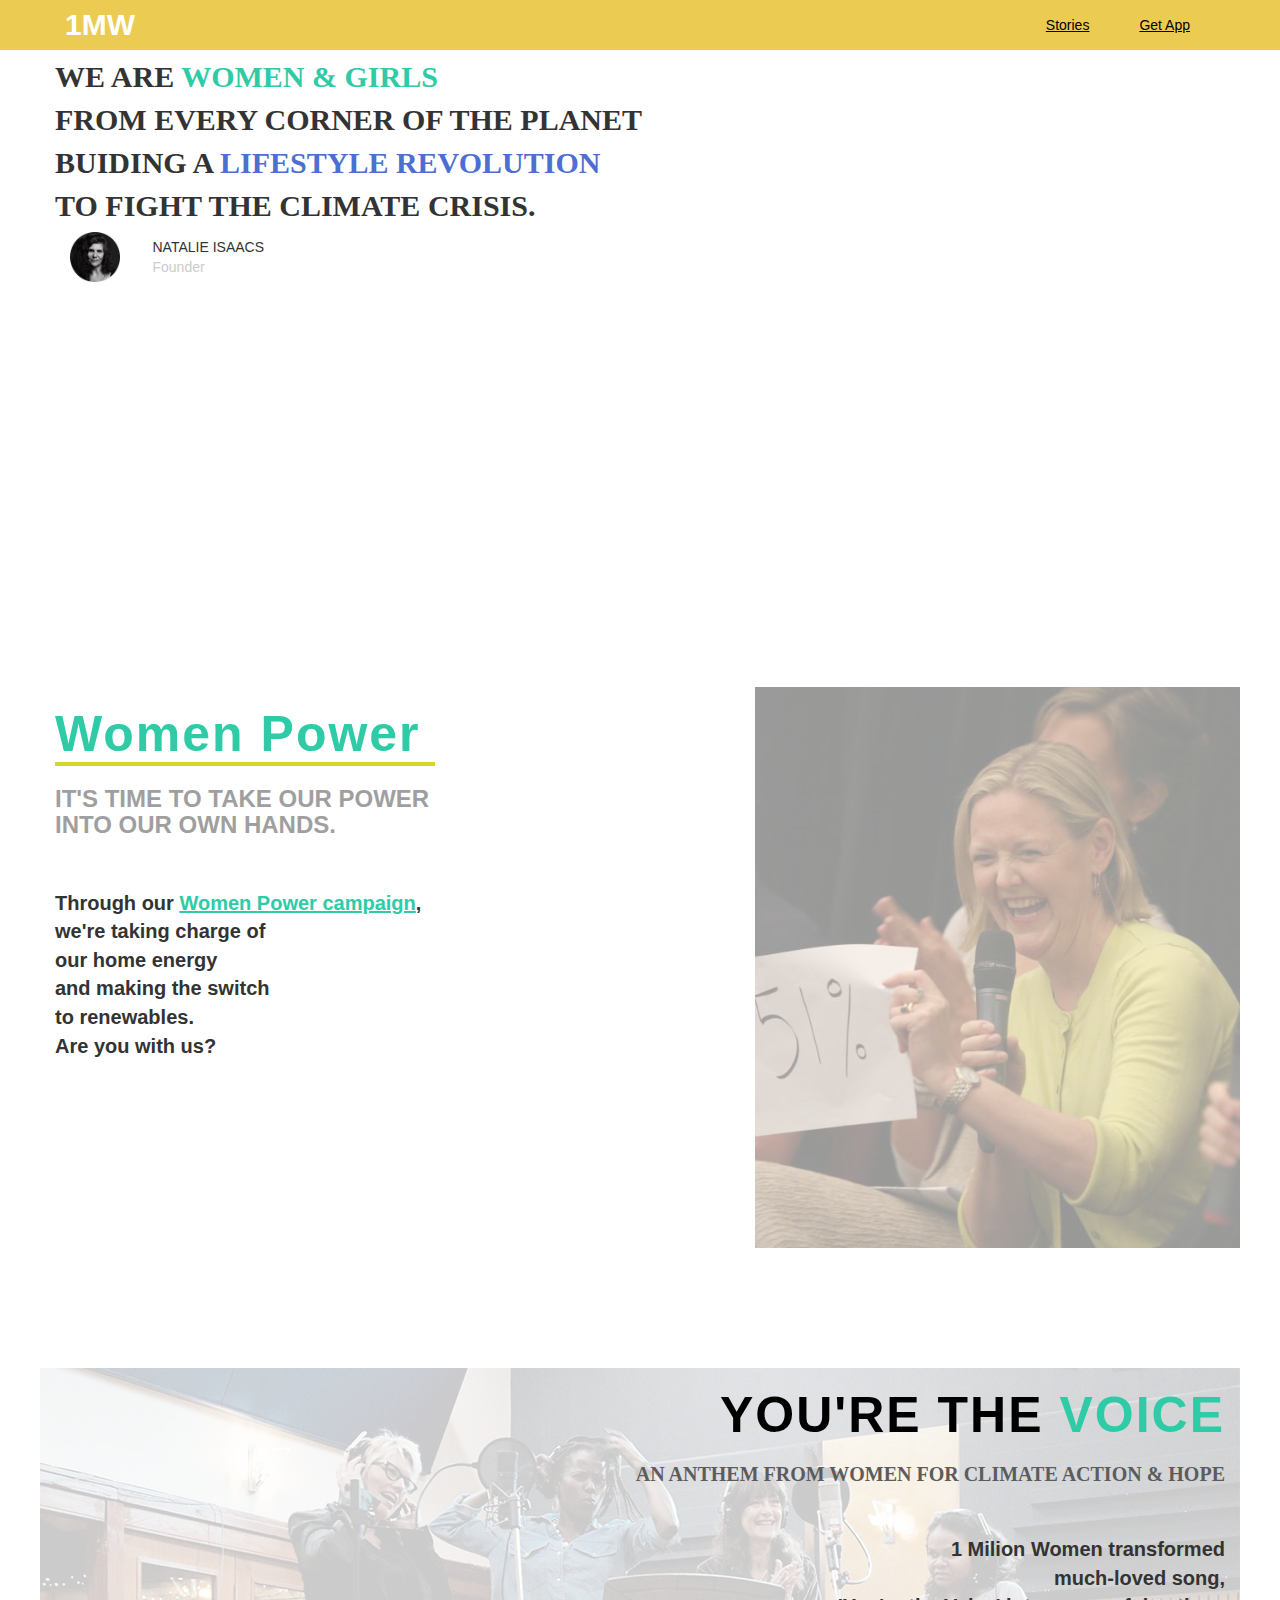
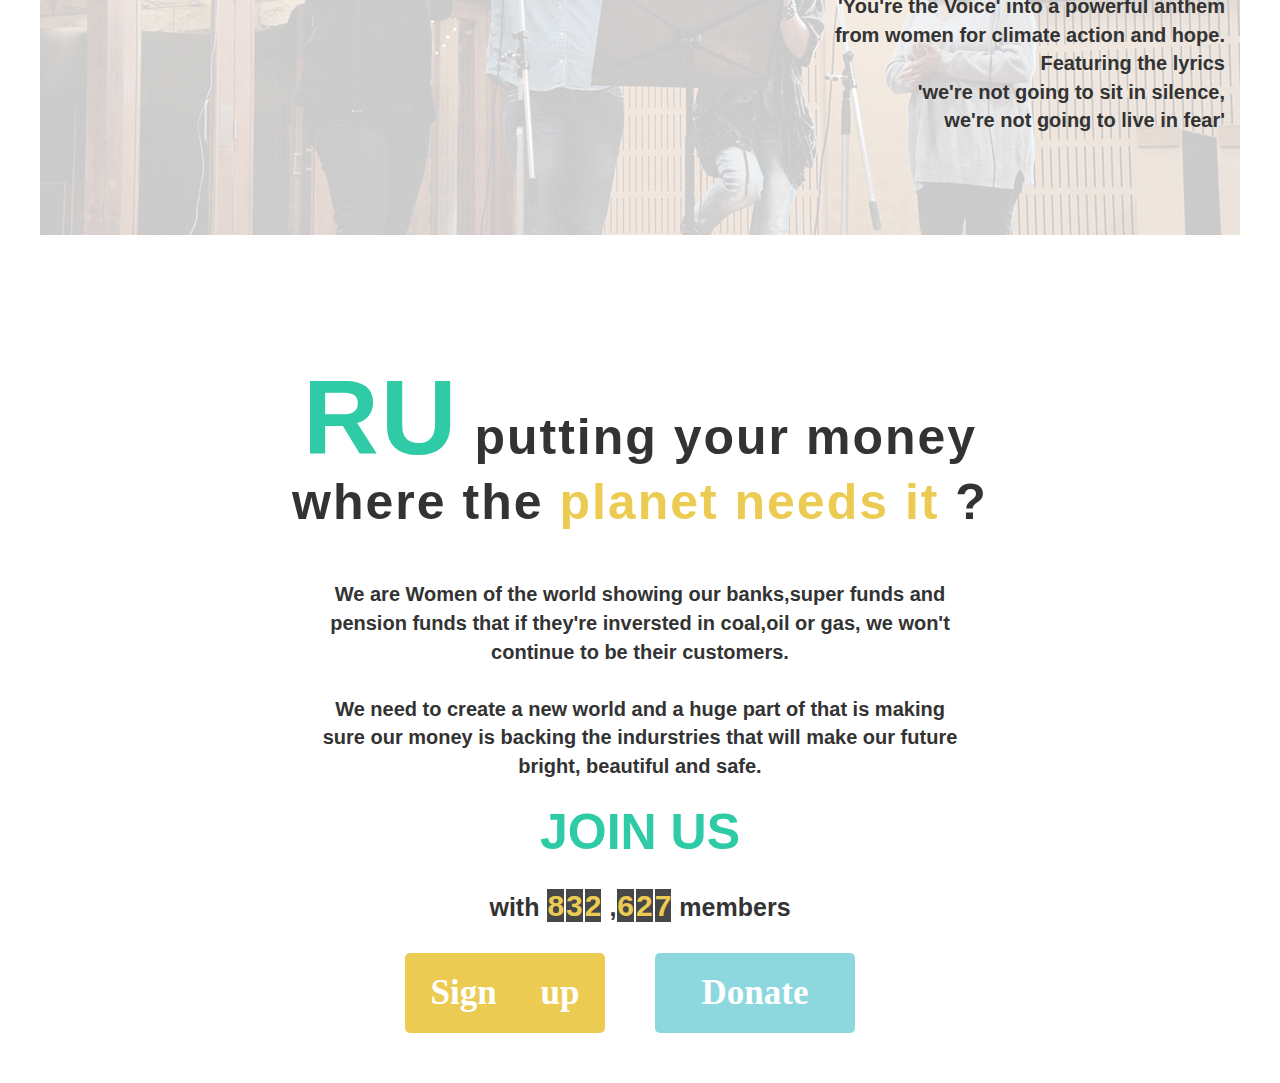
<file: index.html>
<!DOCTYPE html>
<html>
<head>
    <meta charset="utf-8">
    <meta name="viewport" content="width=device-width, initial-scale=1.0">
    <title>repl.it</title>
    <link rel="stylesheet" href="css/bootstrap.min.css">
    <link rel="stylesheet" href="css/style.css">

</head>
<body>
    <div class="container-fluid">
        <div class="header row">
            <div class="col-md-6">
                <div id="logo">1MW</div>
            </div>
            <div class="col-md-6 ">
                <ul>
                    <li><a href="">Get App</a></li>
                    <li><a href="">Stories</a></li>
                </ul>
            </div>
        </div>


        <div class="row one">
            <div class="box" >
                <div class="col-md-12">
                    <h2>WE ARE <span class="sp1">WOMEN & GIRLS</span></h2>
                    <h2>FROM EVERY CORNER OF THE PLANET</h2>
                    <h2>BUIDING A <span class="sp2">LIFESTYLE REVOLUTION</span></h2>
                    <h2>TO FIGHT THE CLIMATE CRISIS.</h2>
                </div>
                <div class="col-md-12">
                    <div class="col-md-1">
                        <img src="imgs/p1.jpg" width="50" height="50" alt="">
                    </div>
                    <div class="col-md-11 " style="padding: 0;padding-top:5px;">
                        <span>NATALIE ISAACS</span><br>
                        <span style="color:#ccc;">Founder</span>
                    </div>
                </div>
                <div class="col-md-12" style="margin:20px 0px;">
                    <iframe width="500" height="240" src="https://www.youtube.com/embed/1pNnW2cIkyg" frameborder="0" allow="accelerometer; autoplay; clipboard-write; encrypted-media; gyroscope; picture-in-picture" allowfullscreen></iframe>
                </div>
            </div>
        </div>


        <dov class="row tow">
            <div class="box" style="margin-top:100px;">
                <div class="col-md-7">
                    <h1>Women Power</h1>
                    <h3>IT'S TIME TO TAKE OUR POWER</h3>
                    <h3>INTO OUR OWN HANDS.</h3>

                    <div class="detail">
                        Through our <span>Women Power campaign</span>,<br>
                        we're taking charge of<br>
                        our home energy<br>
                        and making the switch<br>
                        to renewables.<br>
                        Are you with us?
                    </div>
                </div>
                <div class="col-md-5">
                    <img src="imgs/p4.png" alt="">
                </div>
            </div>
        </dov>


        <div class="row three">
            <div class="box" style="position: relative;margin-top:100px;" >
                <img src="imgs/p3.jpg" width="100%" height="500" alt="">
                <div class="col-md-12 text-right" style="opacity: 1;">
                    <h1><span>YOU'RE THE</span> VOICE</h1>
                    <h3>AN ANTHEM FROM WOMEN FOR CLIMATE ACTION & HOPE</h3>
                </div>

                <div class="col-md-6 " style="margin-top:50px;">
                    <iframe width="450" height="240" src="https://www.youtube.com/embed/7-3FuApUbnc" frameborder="0" allow="accelerometer; autoplay; clipboard-write; encrypted-media; gyroscope; picture-in-picture" allowfullscreen></iframe>
                </div>
                <div class="col-md-6 text-right" >
                    <div class="detail">
                        1 Milion Women transformed<br>
                        much-loved song,<br>
                        'You're the Voice' into a powerful anthem<br>
                        from women for climate action and hope.<br>
                        Featuring the lyrics<br>
                        'we're not going to sit in silence,<br>
                        we're not going to live in fear'<br>
                    </div>
                </div>
            </div>
        </div>

        <div class="row four">
            <div class="box" style="margin-top:100px;">
                <div class="col-md-12 text-center">
                    <h1><span class="sp1">RU</span> putting your money</h1>
                    <h1>where the <span class="sp2">planet needs it</span> ?</h1>
                </div>

                <div class="col-md-12 detail text-center">
                    We are Women of the world showing our banks,super funds and <br>
                    pension funds that if they're inversted in coal,oil or gas, we won't <br>
                    continue to be their customers.
                    <br>
                    <br>
                    We need to create a new world and a huge part of that is making <br>
                    sure our money is backing the indurstries that will make our future <br>
                    bright, beautiful and safe.
                </div>
            </div>
        </div>

        <div class="row five text-center">
            <div class="box">
                <div class="col-md-12">
                    <h1>JOIN US</h1>
                </div>
                <div class="col-md-12 with">
                    with <span>8</span><span>3</span><span>2</span> ,<span>6</span><span>2</span><span>7</span> members
                </div>
                <div class="col-md-6 singn ">
                    <a href="login.html">Sign up</a>
                </div>
                <div class="col-md-6 Donate">
                    <a href="">Donate</a>
                </div>
            </div>
        </div>
    </div>
</body>
</html>
</file>
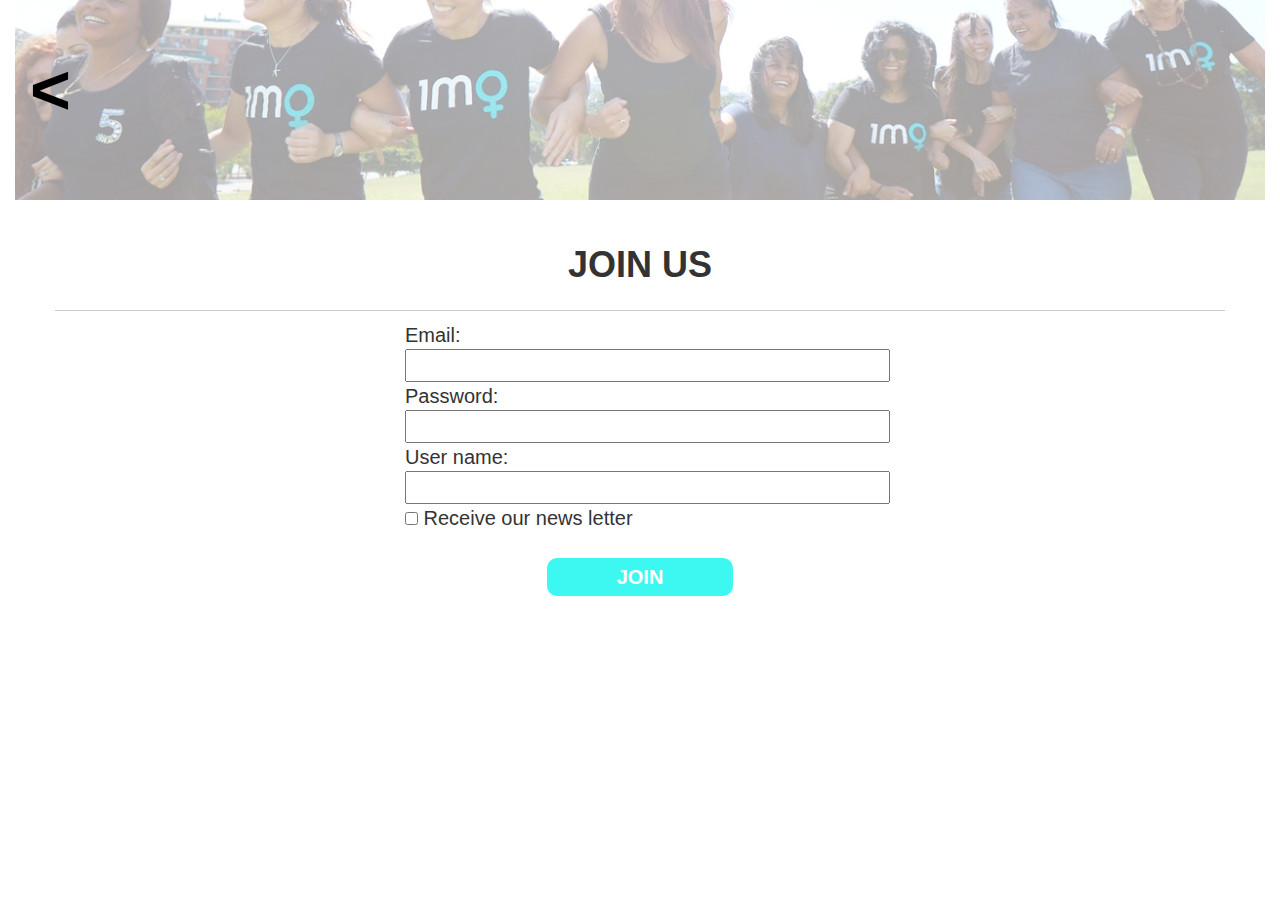
<file: login.html>
<!DOCTYPE html>
<html>
<head>
    <meta charset="utf-8">
    <meta name="viewport" content="width=device-width, initial-scale=1.0">
    <title>Login</title>
    <link rel="stylesheet" href="css/bootstrap.min.css">
    <link rel="stylesheet" href="css/style.css">

</head>
<body>
    <div class="container-fluid" >
        <div class="login_header row">

        </div>
        <div class="row login">
            <div class="box">
                <div class="col-md-12">
                    <h1>JOIN US</h1>
                </div>
                <a id="back" href="index.html"><</a>
                <div style="width:500px;margin:0 auto;overflow: hidden;">
                    <div class="col-md-12">
                        Email: <br>
                        <input type="text" class="txt">
                    </div>
                    <div class="col-md-12">
                        Password: <br>
                        <input type="text" class="txt">
                    </div>
                    <div class="col-md-12">
                        User name: <br>
                        <input type="text" class="txt">
                    </div>
                    <div class="col-md-12">
                        <input type="checkbox" name="" id="">
                        Receive our news letter
                    </div>
                    <div class="col-md-12 text-center" style="margin-top:25px;">
                        <button id="btn_login">JOIN</button>
                    </div>
                </div>
            </div>
        </div>
    </div>

</body>
</html>
</file>
<file: css/style.css>
*{
    margin: 0;
    padding: 0;
}

.box{
    width:1200px;
    margin:0 auto;
    overflow: hidden;
}

.header{
    height:50px;
    background:#eccb53;
    padding:0px 50px;
}
.header ul{
    list-style-type: none;
    overflow: hidden;
}
.header ul li{
    float:right;
    height:50px;
    line-height: 50px;
    padding:0px 25px;
}
.header ul li a{
    text-decoration: underline;
    color: #000;
}
#logo{
    height: 50px;
    line-height: 50px;
    color: #fff;
    font-weight: bold;
    font-size: 30px;
}

.one h2{
    margin-top: 0px;
    font-weight: bold;
    font-family: auto;
}
.one h2 .sp1{
    color:#2fcba7;
}
.one h2 .sp2{
    color:#4c6fd1;
}


/* tow */
.tow{
    overflow: hidden;
    margin-top:100px;
}
.tow h1{
    color: #2fcba7;
    font-weight: bold;
    font-size: 50px;
    letter-spacing: 2px;
    border-bottom: 4px solid #d5d72c;
    width: 380px;
    margin-bottom: 20px;
}
.tow h3{
    font-weight: bold;
    color: #a09f9f;
    padding: 0px;
    margin: 0px;
}
.tow .detail{
    margin-top:50px;
    font-size: 20px;
    font-weight: 600;
}
.tow .detail span{
    color: #2fcba7;
    text-decoration: underline;
}

.tow img{
    opacity: 0.4;
}

/* three */
.three img{
        height: 500px;
        /* background: url(../imgs/p3.jpg) no-repeat; */
        /* overflow: hidden; */
        opacity: 0.2;
        position: absolute;
}
.three h1{
    color: #2fcba7;
    font-weight: bold;
    font-size: 50px;
    letter-spacing: 2px;
    margin-bottom: 20px;
}
.three h1 span{
    color: #000;
}
.three h3{
    padding: 0px;
    margin: 0px;
    font-size: 20px;
    font-weight: bold;
    color: #5c5c5c;
    font-family: ui-monospace;
}
.three .detail{
    margin-top:50px;
    font-size: 20px;
    font-weight: 600;
    margin-bottom: 100px;
}

.four{
    margin-top:25px;
}
.four h1{
    font-weight: bold;
    font-size: 50px;
    letter-spacing: 2px;
    margin-bottom: 20px;
    padding: 0;
    margin: 0;
}
.four h1 .sp1{
    font-size: 105px;
    color: #2fcba7;
}
.four h1 .sp2{
    color: #eccb53;
}
.four .detail{
    margin-top:50px;
    font-size: 20px;
    font-weight: 600;
}

.five{
    margin-top:25px;
    margin-bottom:50px;
}
.five h1{
    font-weight: bold;
    font-size: 50px;
    margin-bottom: 20px;
    padding: 0;
    margin: 0;
    color: #2fcba7;
    text-align: center;
}

.five .singn{
    overflow: hidden;
}
.five .singn a:hover{
    text-decoration: none;
}
.five .singn a{
    float: right;
    width: 200px;
    height: 80px;
    line-height: 80px;
    background: #eccb53;
    border-radius: 5px;
    color: white;
    font-weight: bold;
    font-size: 35px;
    font-family: emoji;
    margin-right: 20px;
    padding: 0px 20px;
}
.five .Donate{
    overflow: hidden;
}
.five .Donate a:hover{
    text-decoration:none;
}
.five .Donate a{
    float: left;
    width: 200px;
    height: 80px;
    line-height: 80px;
    background: #8cd8de;
    border-radius: 5px;
    color: white;
    font-weight: bold;
    font-size: 35px;
    font-family: emoji;
    padding: 0px 20px;
}

.five .with{
    font-weight: bold;
    font-size: 25px;
    margin:25px 0;
}
.five .with span{
    background:rgb(71, 71, 71);
    color: #eccb53;
    font-size: 30px;
    margin:0px 1px;
}



.login_header {
    background:url('../imgs/p2.jpeg') no-repeat;
    width: 100%;
    background-size: cover;
    height:200px;
    padding:0px;
    margin:0px;
    background-position-y: -468px;
    opacity: 0.4;
}
.box2{
    width:1200px;
    margin:0 auto;
}
.login h1{
    text-align: center;
    font-weight: bold;
    border-bottom: 1px solid #ccc;
    padding: 25px 0px;
}
.login{
    font-size: 20px;
    margin-bottom: 100px;
    position: relative;
}
.login .txt{
    width: 485px;
}
#btn_login{
    padding: 5px 70px;
    border-radius: 10px;
    border: none;
    background: #3df8f0;
    color: #fff;
    font-weight: bold;
}
#back{
    position: absolute;
    left: 30px;
    top: -160px;
    font-size: 70px;
    font-weight: bold;
    color: #000;
}
#back:hover{
    text-decoration: none;
}
</file>
